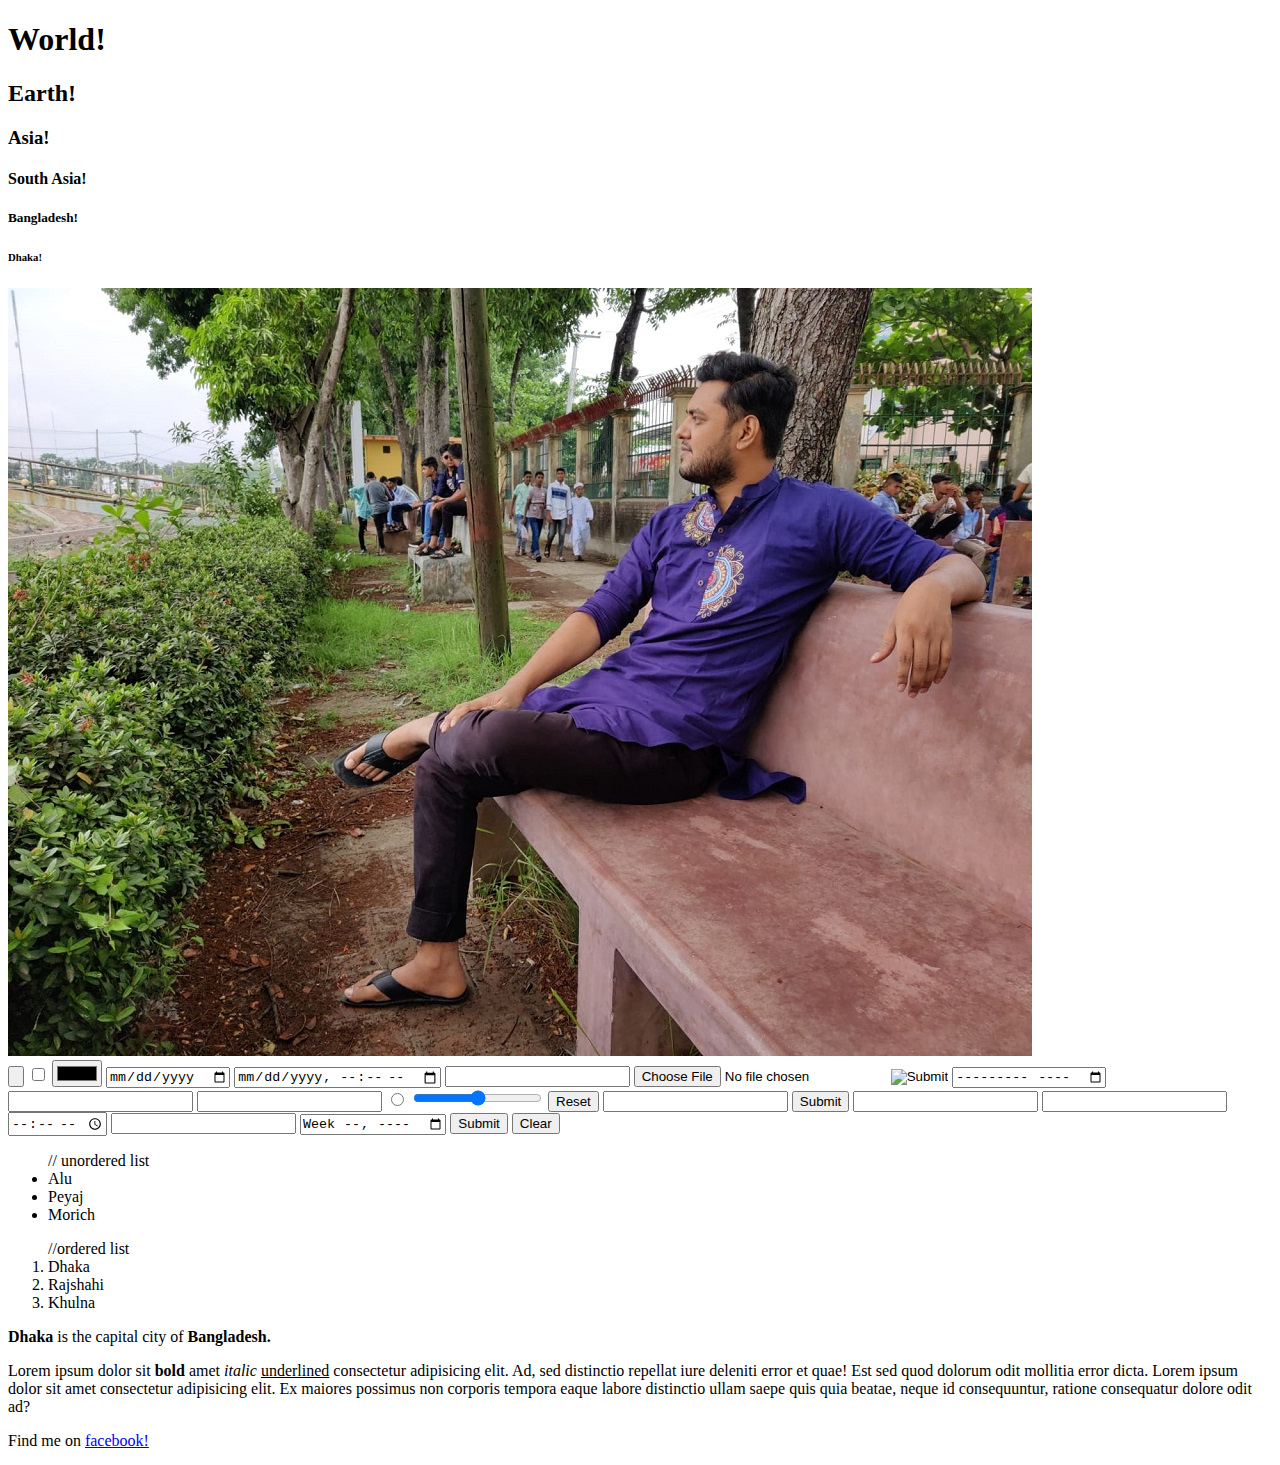
<file: 1-html-and-css/1-html-begins/index.html>
<!DOCTYPE html>
<html lang="en">
  <head>
    <meta charset="UTF-8" />
    <meta http-equiv="X-UA-Compatible" content="IE=edge" />
    <meta name="viewport" content="width=device-width, initial-scale=1.0" />
    <title>Html begins</title>
  </head>
  <body>
    <h1>World!</h1>
    <h2>Earth!</h2>
    <h3>Asia!</h3>
    <h4>South Asia!</h4>
    <h5>Bangladesh!</h5>
    <h6>Dhaka!</h6>
    <img src="./me.jpeg" alt="picture of Sawon" />
    <br />
    <input type="button" />
    <input type="checkbox" />
    <input type="color" />
    <input type="date" />
    <input type="datetime-local" />
    <input type="email" />
    <input type="file" />
    <input type="hidden" />
    <input type="image" />
    <input type="month" />
    <input type="number" />
    <input type="password" />
    <input type="radio" />
    <input type="range" />
    <input type="reset" />
    <input type="search" />
    <input type="submit" />
    <input type="tel" />
    <input type="text" />
    <input type="time" />
    <input type="url" />
    <input type="week" />
    <button>Submit</button>
    <button>Clear</button>

    <ul>
      // unordered list
      <li>Alu</li>
      <li>Peyaj</li>
      <li>Morich</li>
    </ul>
    <ol>
      //ordered list
      <li>Dhaka</li>
      <li>Rajshahi</li>
      <li>Khulna</li>
    </ol>
    <p>
      <strong>Dhaka</strong> is the capital city of <strong>Bangladesh.</strong>
    </p>
    <p>
      Lorem ipsum dolor sit <b>bold</b> amet <i>italic</i>
      <u>underlined</u> consectetur adipisicing elit. Ad, sed distinctio
      repellat iure deleniti error et quae! Est sed quod dolorum odit mollitia
      error dicta. Lorem ipsum dolor sit amet consectetur adipisicing elit. Ex
      maiores possimus non corporis tempora eaque labore distinctio ullam saepe
      quis quia beatae, neque id consequuntur, ratione consequatur dolore odit
      ad?
    </p>

    <p>Find me on <a href="https://www.facebook.com/s4sawon">facebook!</a></p>
  </body>
</html>
</file>
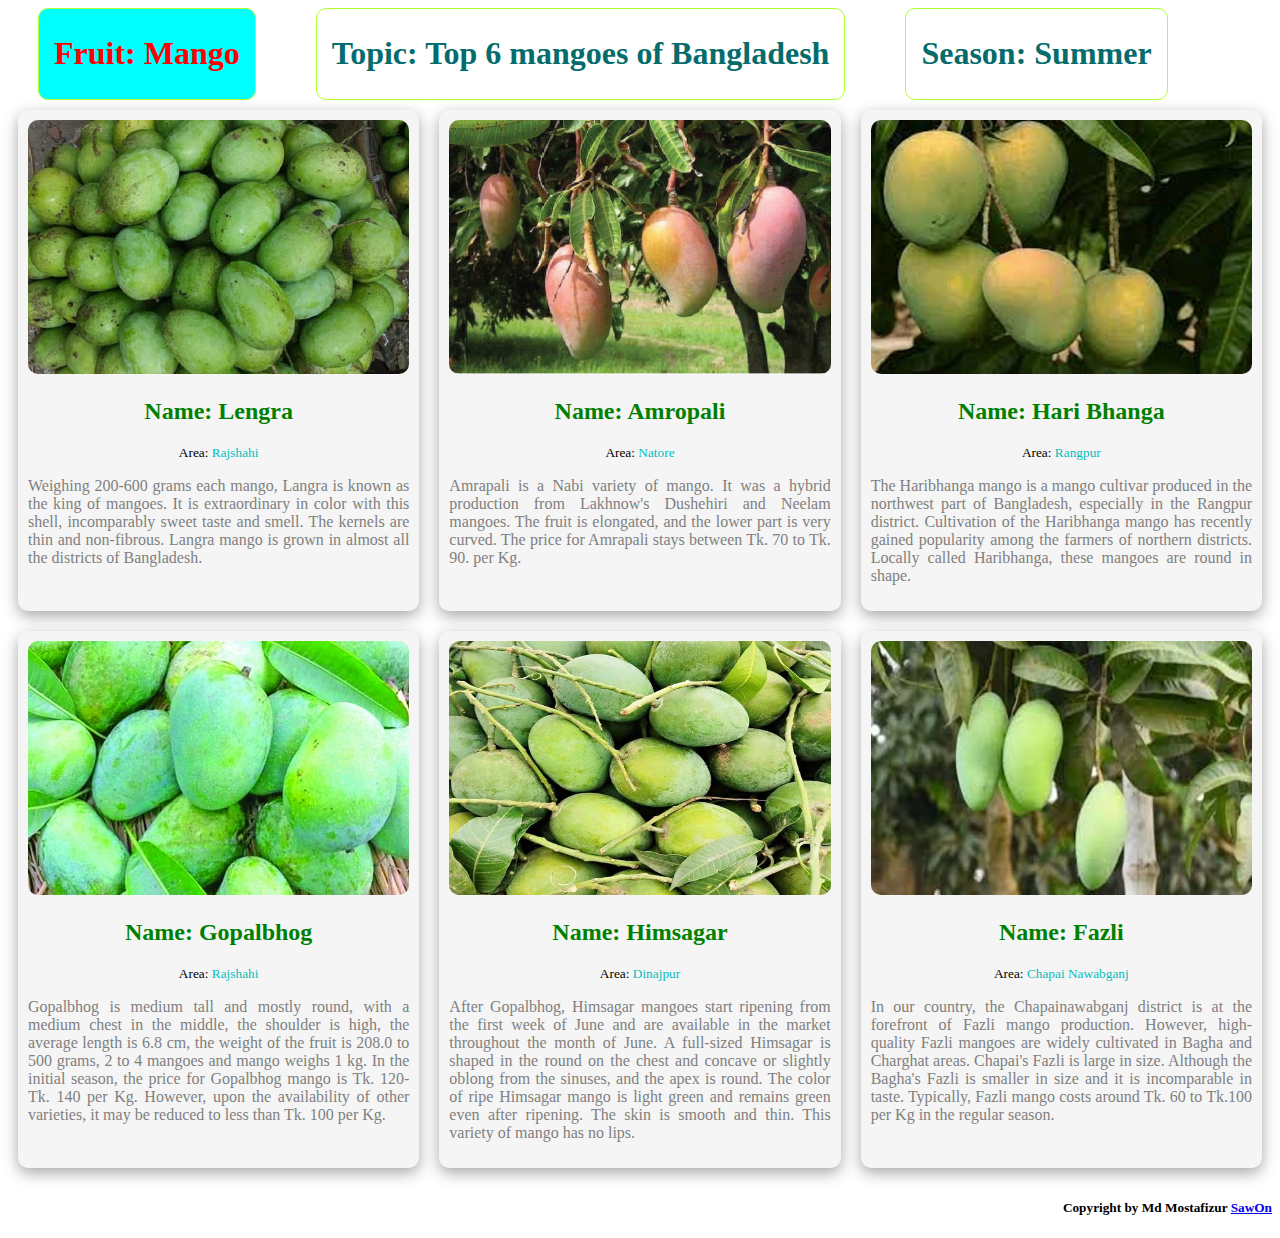
<file: 1-html-and-css/2-css-begins/index.html>
<!DOCTYPE html>
<html lang="en">
  <head>
    <meta charset="UTF-8" />
    <meta name="viewport" content="width=device-width, initial-scale=1.0" />
    <title>Css begins</title>
    <link rel="shortcut icon" href="fav.jpg" type="image/x-icon" />
    <link rel="stylesheet" href="style.css" />
    <style>
      /* p {
        font-family: sans-serif;
      } */
    </style>
  </head>
  <body>
    <div class="mango-title">
      <div class="title active">
        <h1>Fruit: Mango</h1>
      </div>
      <div class="title">
        <h1>Topic: Top 6 mangoes of Bangladesh</h1>
      </div>
      <div class="title">
        <h1>Season: Summer</h1>
      </div>
    </div>
    <div class="container">
      <div class="mango">
        <img class="mango-image" src="mango/lengra.png" alt="" />
        <h2 class="header-mango">Name: Lengra</h2>
        <small>Area: <span class="area">Rajshahi</span></small>
        <p class="description">
          Weighing 200-600 grams each mango, Langra is known as the king of
          mangoes. It is extraordinary in color with this shell, incomparably
          sweet taste and smell. The kernels are thin and non-fibrous. Langra
          mango is grown in almost all the districts of Bangladesh.
        </p>
      </div>
      <div class="mango">
        <img class="mango-image" src="mango/amropali.png" alt="" />
        <h2 class="header-mango">Name: Amropali</h2>
        <small>Area: <span class="area">Natore</span></small>
        <p class="description">
          Amrapali is a Nabi variety of mango. It was a hybrid production from
          Lakhnow's Dushehiri and Neelam mangoes. The fruit is elongated, and
          the lower part is very curved. The price for Amrapali stays between
          Tk. 70 to Tk. 90. per Kg.
        </p>
      </div>
      <div class="mango">
        <img class="mango-image" src="mango/haribhanga.png" alt="" />
        <h2 class="header-mango">Name: Hari Bhanga</h2>
        <small>Area: <span class="area">Rangpur</span></small>
        <p class="description">
          The Haribhanga mango is a mango cultivar produced in the northwest
          part of Bangladesh, especially in the Rangpur district. Cultivation of
          the Haribhanga mango has recently gained popularity among the farmers
          of northern districts. Locally called Haribhanga, these mangoes are
          round in shape.
        </p>
      </div>
    </div>
    <div class="container">
      <div class="mango">
        <img class="mango-image" src="mango/gopal.png" alt="" />
        <h2 class="header-mango">Name: Gopalbhog</h2>
        <small>Area: <span class="area">Rajshahi</span></small>
        <p class="description">
          Gopalbhog is medium tall and mostly round, with a medium chest in the
          middle, the shoulder is high, the average length is 6.8 cm, the weight
          of the fruit is 208.0 to 500 grams, 2 to 4 mangoes and mango weighs 1
          kg. In the initial season, the price for Gopalbhog mango is Tk. 120-
          Tk. 140 per Kg. However, upon the availability of other varieties, it
          may be reduced to less than Tk. 100 per Kg.
        </p>
      </div>
      <div class="mango">
        <img class="mango-image" src="mango/himsagar.png" alt="" />
        <h2 class="header-mango">Name: Himsagar</h2>
        <small>Area: <span class="area">Dinajpur</span></small>
        <p class="description">
          After Gopalbhog, Himsagar mangoes start ripening from the first week
          of June and are available in the market throughout the month of June.
          A full-sized Himsagar is shaped in the round on the chest and concave
          or slightly oblong from the sinuses, and the apex is round. The color
          of ripe Himsagar mango is light green and remains green even after
          ripening. The skin is smooth and thin. This variety of mango has no
          lips.
        </p>
      </div>
      <div class="mango">
        <img class="mango-image" src="mango/fazli.png" alt="" />
        <h2 class="header-mango">Name: Fazli</h2>
        <small>Area: <span class="area">Chapai Nawabganj</span></small>
        <p class="description">
          In our country, the Chapainawabganj district is at the forefront of
          Fazli mango production. However, high-quality Fazli mangoes are widely
          cultivated in Bagha and Charghat areas. Chapai's Fazli is large in
          size. Although the Bagha's Fazli is smaller in size and it is
          incomparable in taste. Typically, Fazli mango costs around Tk. 60 to
          Tk.100 per Kg in the regular season.
        </p>
      </div>
    </div>

    <h5 class="owner">
      Copyright by Md Mostafizur
      <a href="https://www.facebook.com/s4sawon">SawOn</a>
    </h5>
  </body>
</html>
</file>
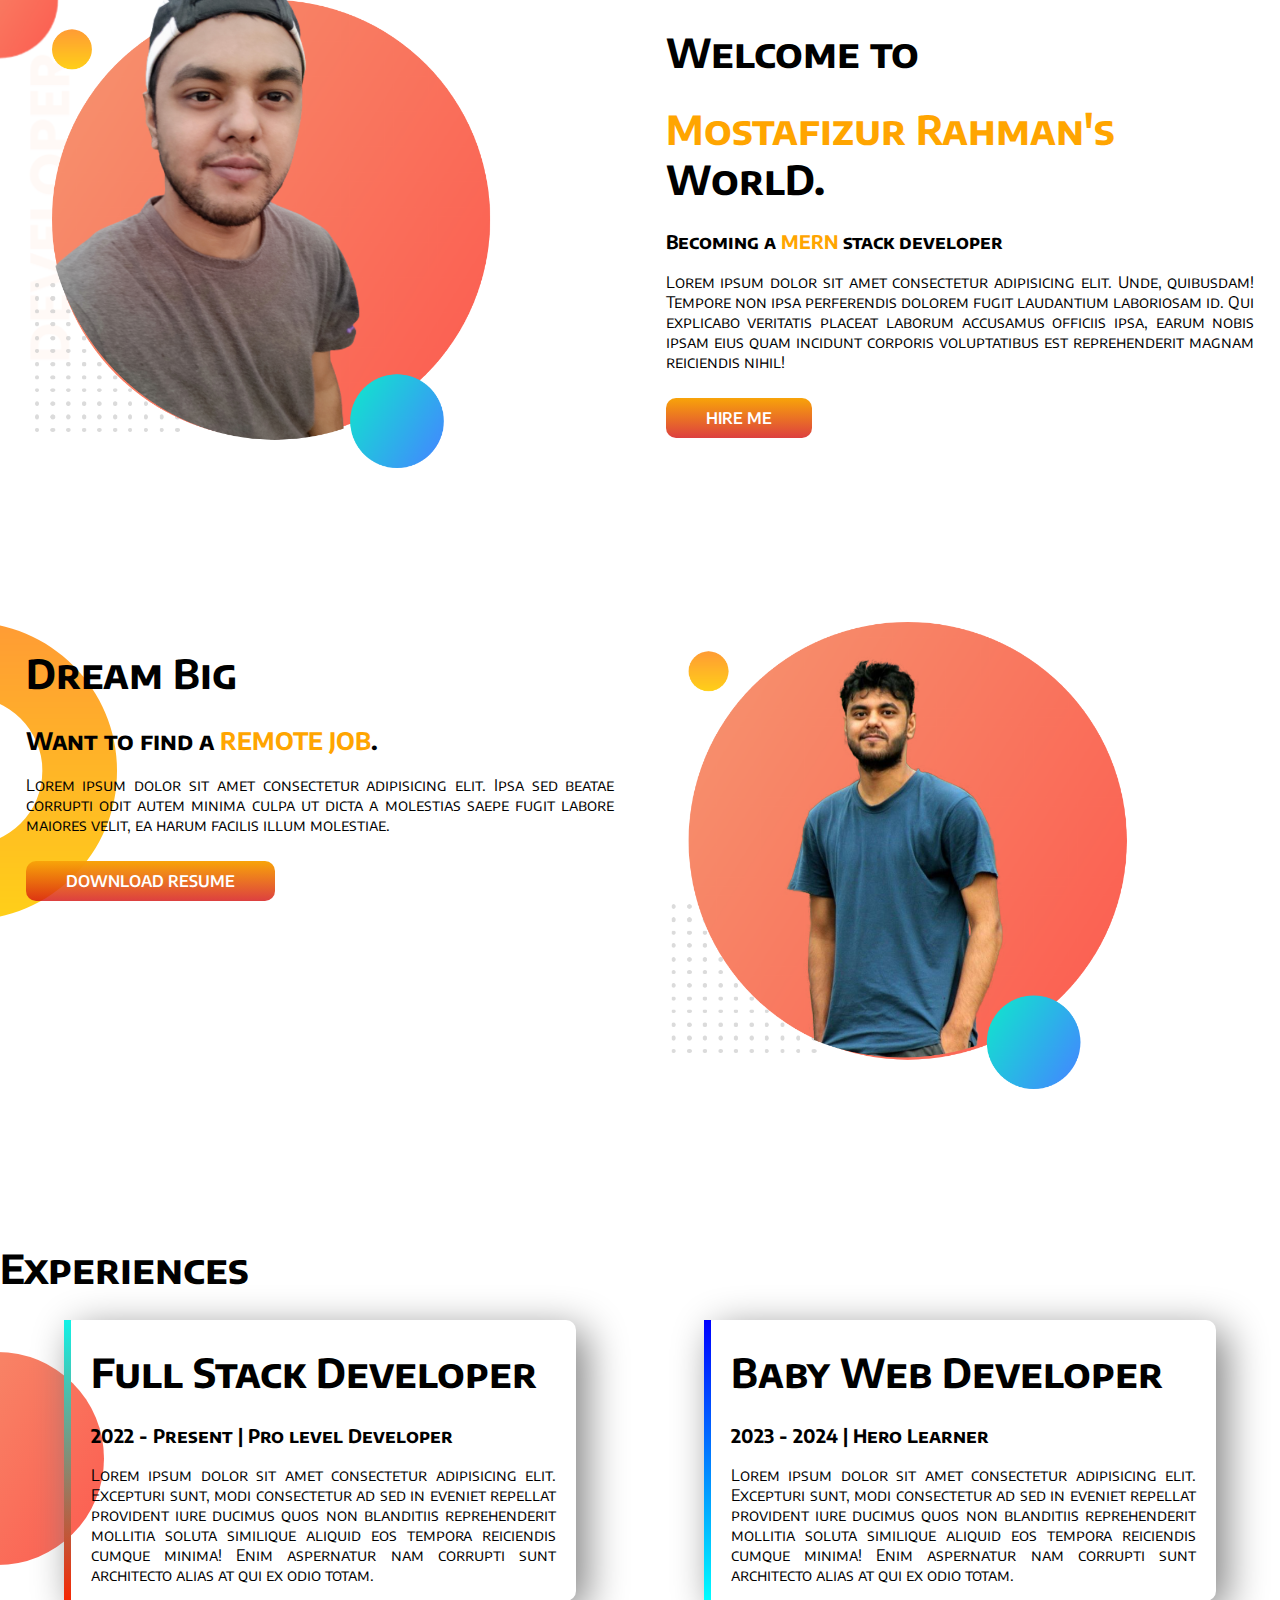
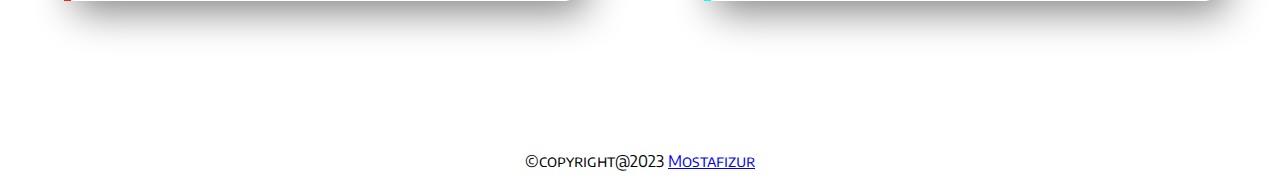
<file: 1-html-and-css/4-portfolio/index.html>
<!DOCTYPE html>
<html lang="en">
  <head>
    <meta charset="UTF-8" />
    <meta http-equiv="X-UA-Compatible" content="IE=edge" />
    <meta name="viewport" content="width=device-width, initial-scale=1.0" />
    <title>Sawon's Portfolio</title>
    <link rel="preconnect" href="https://fonts.googleapis.com" />
    <link rel="preconnect" href="https://fonts.gstatic.com" crossorigin />
    <link
      href="https://fonts.googleapis.com/css2?family=Encode+Sans+SC&display=swap"
      rel="stylesheet"
    />
    <link rel="stylesheet" href="style.css" />
  </head>

  <body>
    <section class="top-banner flexible-container">
      <div class="half-width">
        <img src="images/pic-one.png" alt="My Sajek photo" />
      </div>
      <div class="half-width">
        <h1>Welcome to</h1>
        <h1><span>Mostafizur Rahman's</span> WorlD.</h1>
        <h3>Becoming a <span>MERN</span> stack developer</h3>
        <p>
          Lorem ipsum dolor sit amet consectetur adipisicing elit. Unde,
          quibusdam! Tempore non ipsa perferendis dolorem fugit laudantium
          laboriosam id. Qui explicabo veritatis placeat laborum accusamus
          officiis ipsa, earum nobis ipsam eius quam incidunt corporis
          voluptatibus est reprehenderit magnam reiciendis nihil!
        </p>
        <br />
        <a class="link-button" href="#" target="_blank">HIRE ME</a>
      </div>
    </section>
    <section class="dream-big flexible-container">
      <div class="half-width">
        <h1>Dream Big</h1>
        <h2>Want to find a <span>REMOTE JOB</span>.</h2>
        <p>
          Lorem ipsum dolor sit amet consectetur adipisicing elit. Ipsa sed
          beatae corrupti odit autem minima culpa ut dicta a molestias saepe
          fugit labore maiores velit, ea harum facilis illum molestiae.
        </p>
        <br />
        <a class="link-button" href="#" target="_blank">DOWNLOAD RESUME</a>
      </div>
      <div class="half-width">
        <img src="images/pic-two.png" alt="" />
      </div>
    </section>

    <section class="experience-area">
      <h1>Experiences</h1>
      <div class="flexible-container">
        <div id="web-dev-two" class="exp-item">
          <h1>Full Stack Developer</h1>
          <h3>2022 - Present | Pro level Developer</h3>
          <p>
            Lorem ipsum dolor sit amet consectetur adipisicing elit. Excepturi
            sunt, modi consectetur ad sed in eveniet repellat provident iure
            ducimus quos non blanditiis reprehenderit mollitia soluta similique
            aliquid eos tempora reiciendis cumque minima! Enim aspernatur nam
            corrupti sunt architecto alias at qui ex odio totam.
          </p>
        </div>
        <div id="web-dev" class="exp-item">
          <h1>Baby Web Developer</h1>
          <h3>2023 - 2024 | Hero Learner</h3>
          <p>
            Lorem ipsum dolor sit amet consectetur adipisicing elit. Excepturi
            sunt, modi consectetur ad sed in eveniet repellat provident iure
            ducimus quos non blanditiis reprehenderit mollitia soluta similique
            aliquid eos tempora reiciendis cumque minima! Enim aspernatur nam
            corrupti sunt architecto alias at qui ex odio totam.
          </p>
        </div>
      </div>
    </section>
    <footer>
      <p>
        ©copyright@2023 <a href="https://mostafizur.netlify.app/">Mostafizur</a>
      </p>
    </footer>
  </body>
</html>
</file>
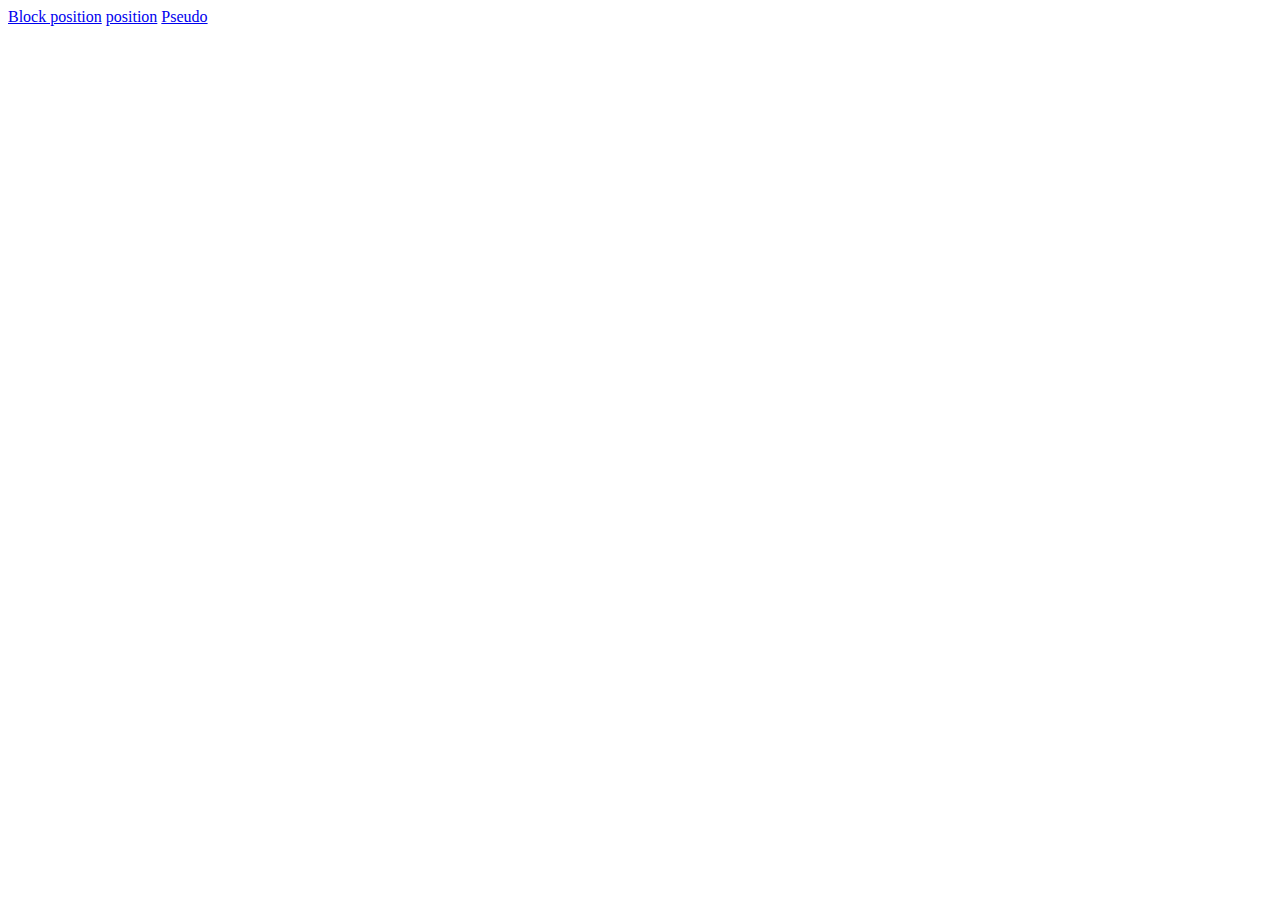
<file: 1-html-and-css/5-css-box-position-pseudo/index.html>
<!DOCTYPE html>
<html lang="en">
  <head>
    <meta charset="UTF-8" />
    <meta name="viewport" content="width=device-width, initial-scale=1.0" />
    <title>Document</title>
  </head>
  <body>
    <a href="block.html">Block position</a>
    <a href="position.html">position</a>
    <a href="pseudo.html">Pseudo</a>
  </body>
</html>
</file>
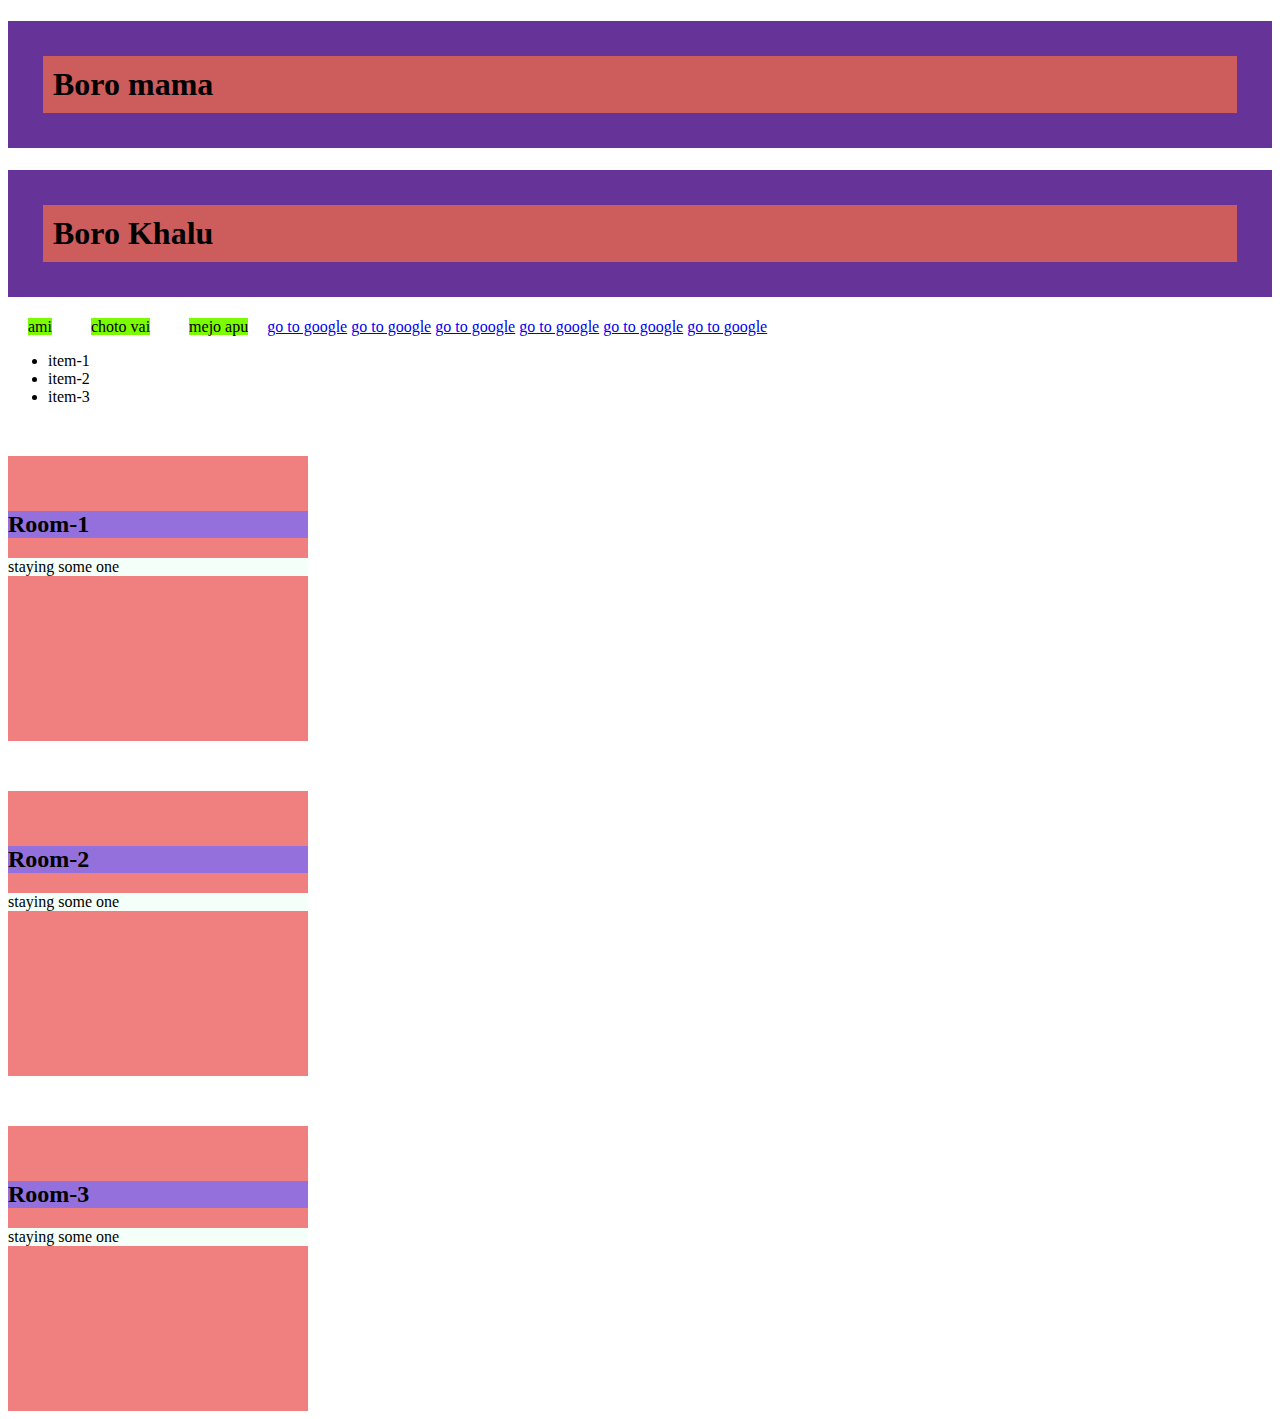
<file: 1-html-and-css/5-css-box-position-pseudo/block.html>
<!DOCTYPE html>
<html lang="en">

<head>
    <meta charset="UTF-8">
    <meta http-equiv="X-UA-Compatible" content="IE=edge">
    <meta name="viewport" content="width=device-width, initial-scale=1.0">
    <title>Document</title>
    <style>
        div {
            background-color: lightcoral;
            width: 300px;
            height: 250px;
            padding-top: 35px;
            margin-top: 50px;
        }

        h1 {
            background-color: indianred;
            border: 35px solid rebeccapurple;
            padding: 10px;
        }

        h2 {
            background-color: mediumpurple;
        }

        p {
            background-color: mintcream;
        }

        span {
            background-color: lawngreen;
            width: 250px;
            height: 250px;
            margin-left: 20px;
            margin-right: 15px;
        }
    </style>
</head>

<body>
    <h1>Boro mama</h1>
    <h1>Boro Khalu</h1>
    <span>ami</span>
    <span>choto vai</span>
    <span>mejo apu</span>
    <a href="www.google.com">go to google</a>
    <a href="www.google.com">go to google</a>
    <a href="www.google.com">go to google</a>
    <a href="www.google.com">go to google</a>
    <a href="www.google.com">go to google</a>
    <a href="www.google.com">go to google</a>
    <ul>
        <li>item-1</li>
        <li>item-2</li>
        <li>item-3</li>
    </ul>
    <div>
        <h2>Room-1</h2>
        <p>staying some one</p>
    </div>
    <div>
        <h2>Room-2</h2>
        <p>staying some one</p>
    </div>
    <div>
        <h2>Room-3</h2>
        <p>staying some one</p>
    </div>
</body>

</html>
</file>
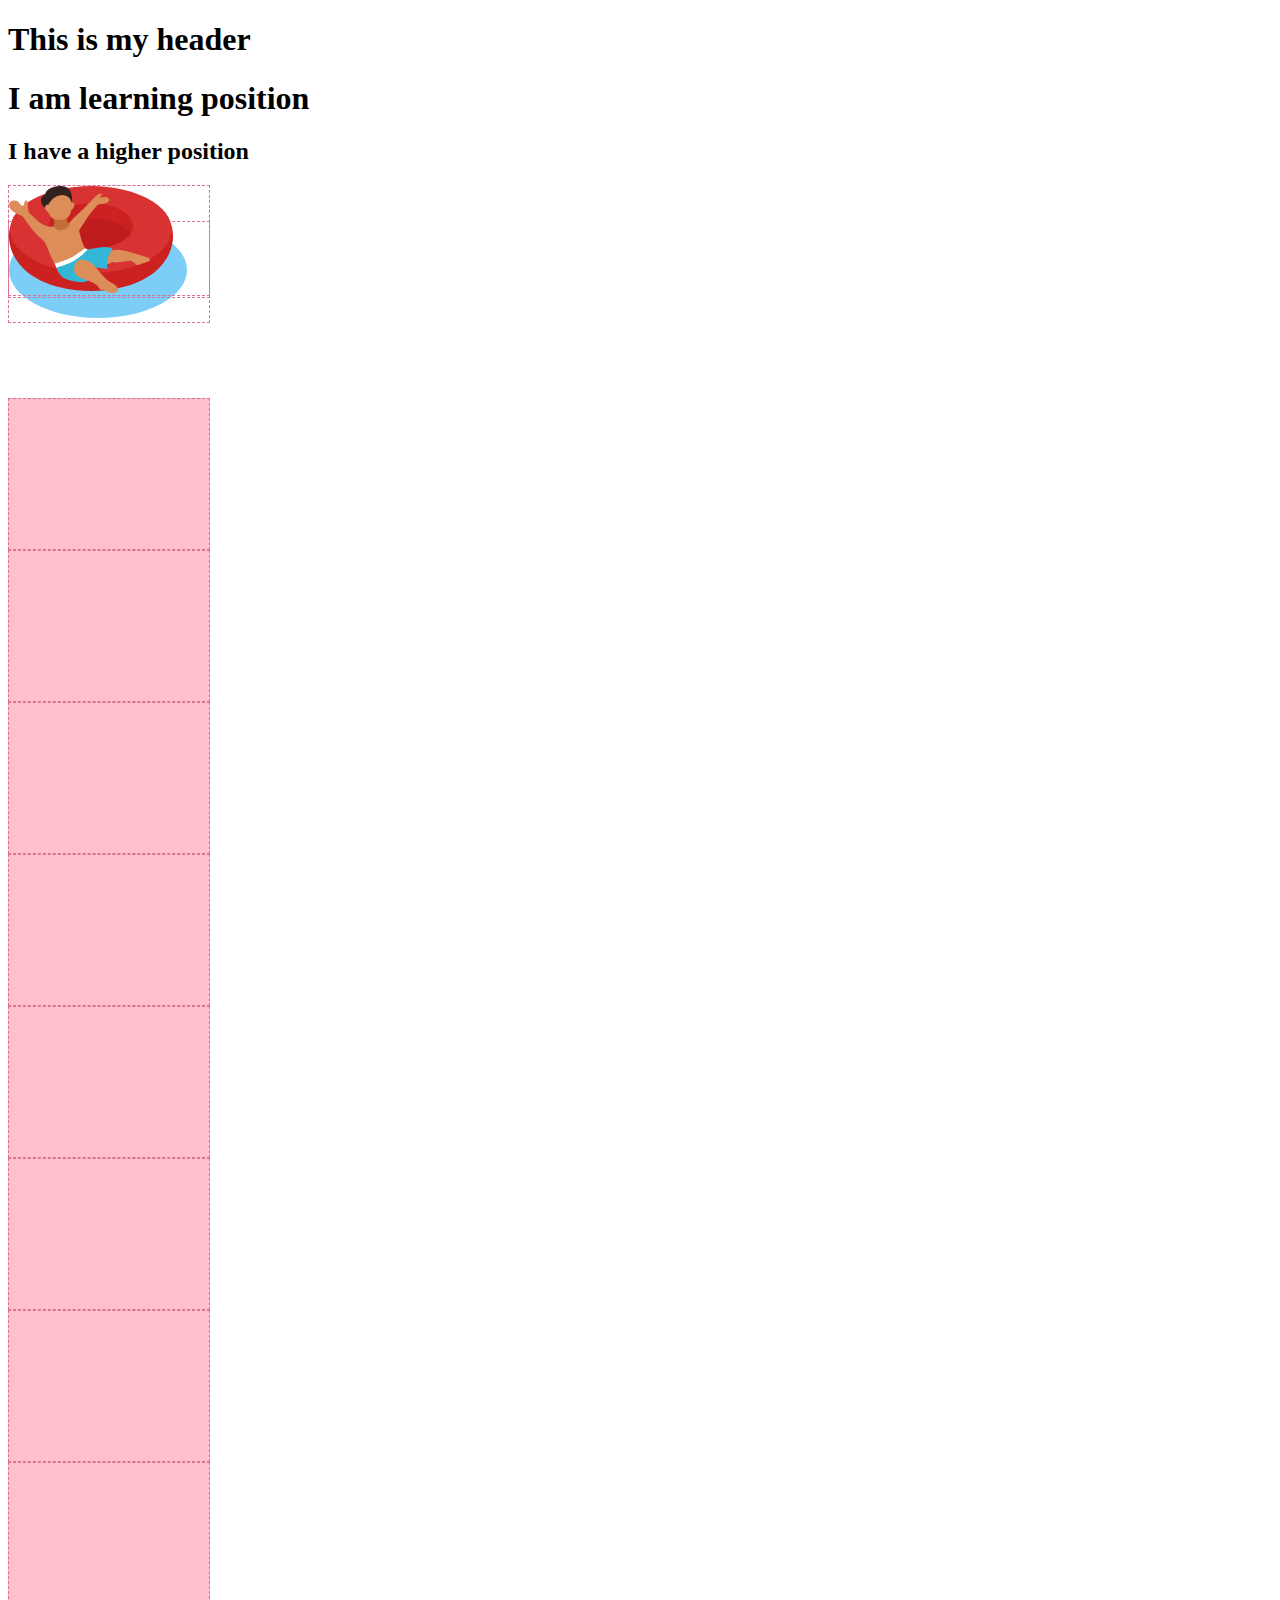
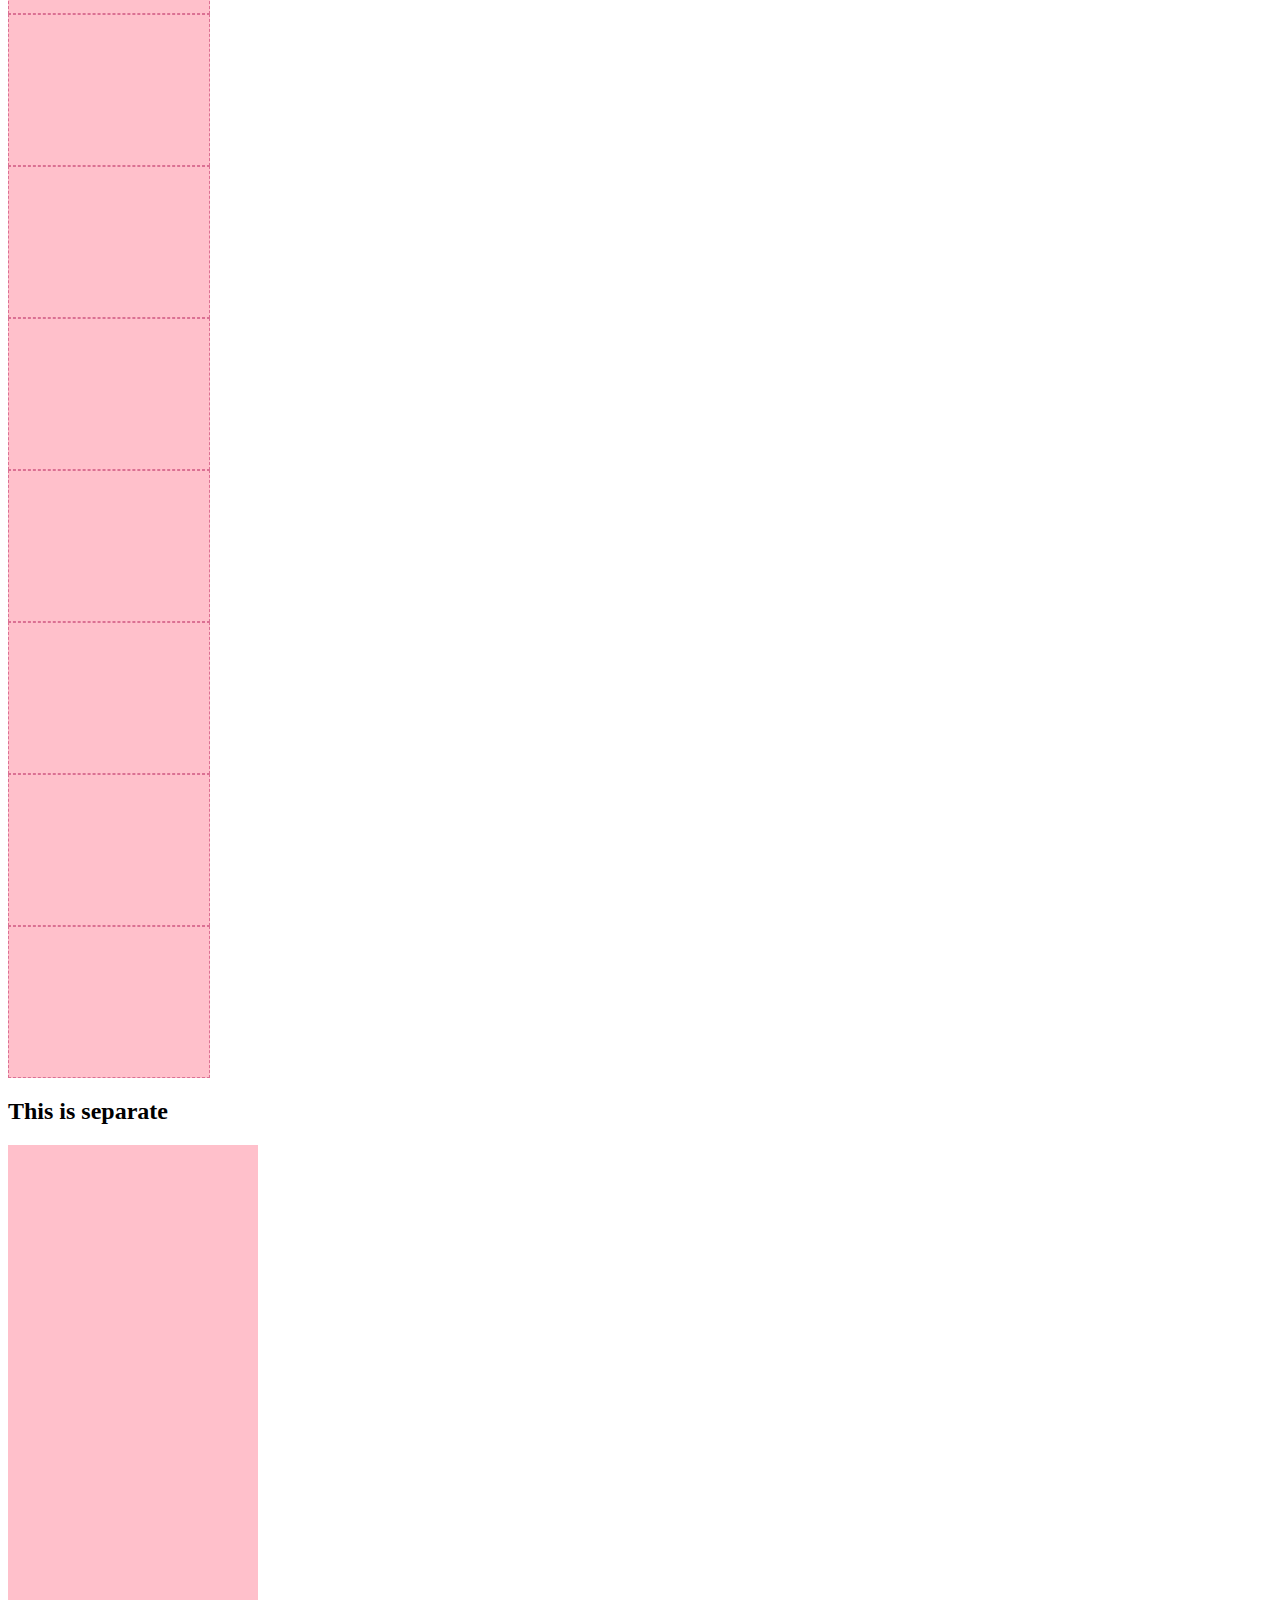
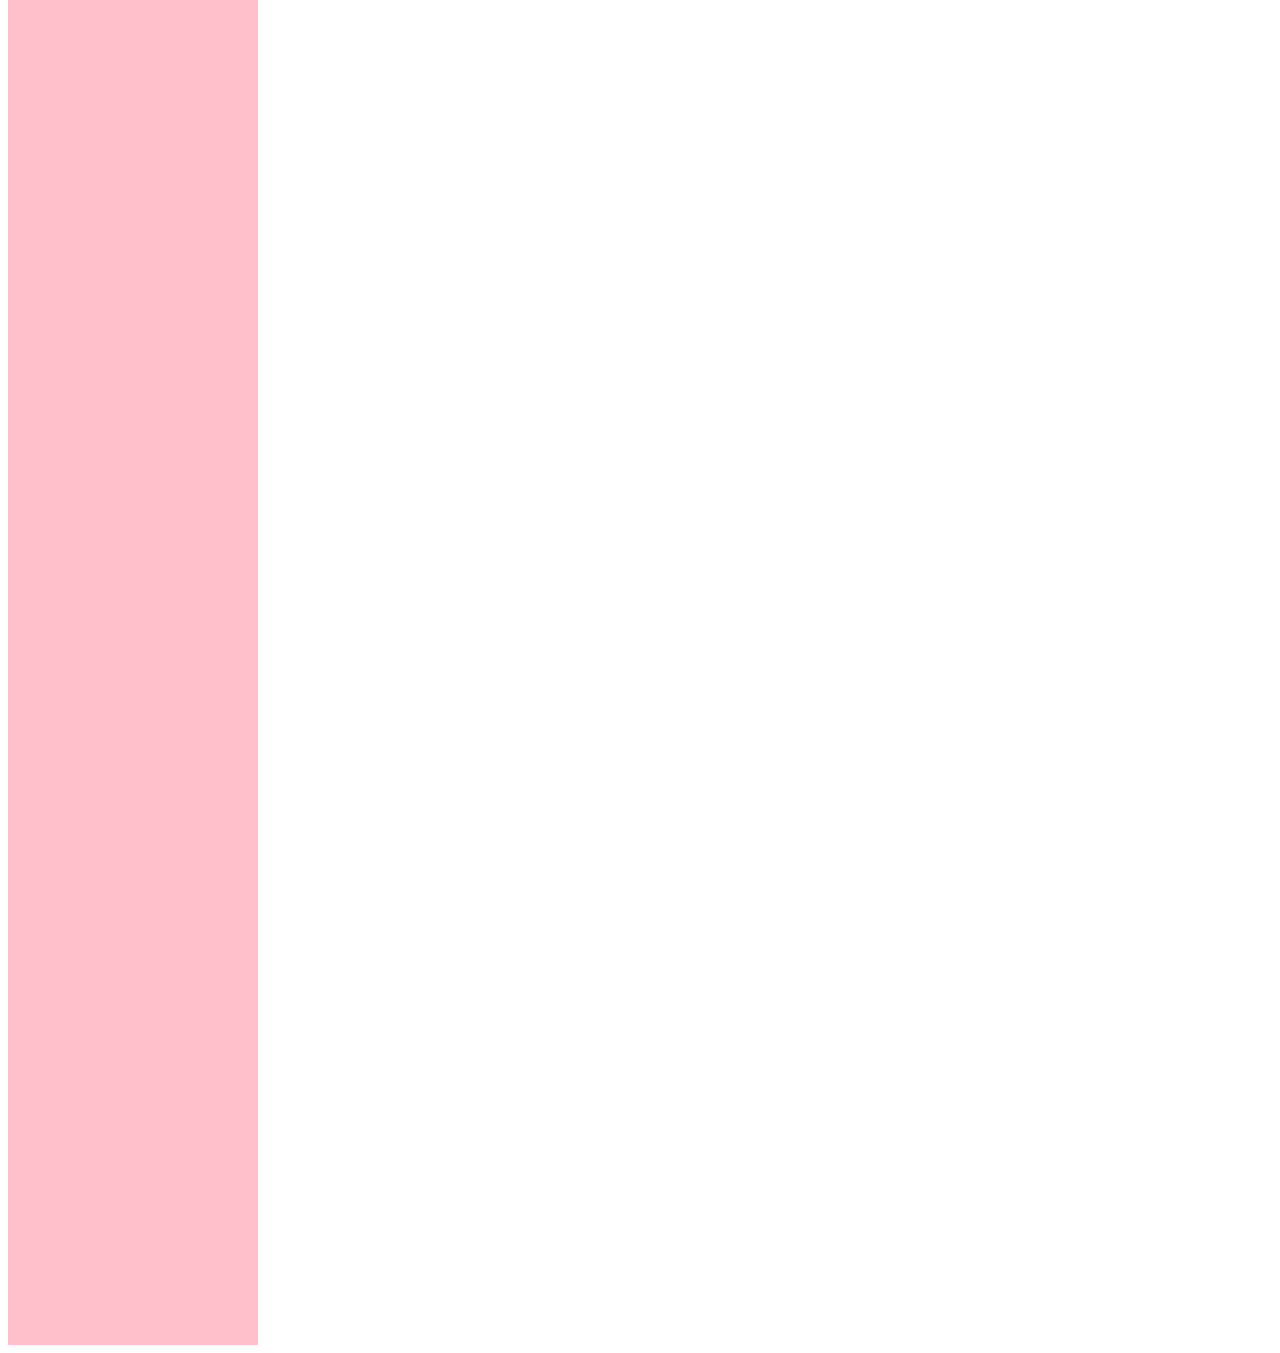
<file: 1-html-and-css/5-css-box-position-pseudo/position.html>
<!DOCTYPE html>
<html lang="en">
  <head>
    <meta charset="UTF-8" />
    <meta http-equiv="X-UA-Compatible" content="IE=edge" />
    <meta name="viewport" content="width=device-width, initial-scale=1.0" />
    <title>Document</title>
    <style>
      .swimming {
        position: relative;
      }

      .swimming div {
        border: 1px dashed palevioletred;
        width: 200px;
      }

      #boy {
        position: fixed;
        /* top: 75px; */
        z-index: 11;
      }

      #ring {
        position: relative;
        z-index: 10;
      }

      #water {
        position: relative;
        top: -75px;
      }

      .dummy {
        height: 150px;
        width: 250px;
        background-color: pink;
      }
    </style>
  </head>

  <body>
    <section>
      <h1>This is my header</h1>
      <h1>I am learning position</h1>
      <h2>I have a <span>higher</span> position</h2>
    </section>
    <section class="swimming">
      <div id="boy">
        <img src="images/boy.svg" alt="" />
      </div>
      <div id="ring">
        <img src="images/ring.svg" alt="" />
      </div>
      <div id="water"><img src="images/water.svg" alt="" /></div>
      <div class="dummy"></div>
      <div class="dummy"></div>
      <div class="dummy"></div>
      <div class="dummy"></div>
      <div class="dummy"></div>
      <div class="dummy"></div>
      <div class="dummy"></div>
      <div class="dummy"></div>
      <div class="dummy"></div>
      <div class="dummy"></div>
      <div class="dummy"></div>
      <div class="dummy"></div>
      <div class="dummy"></div>
      <div class="dummy"></div>
      <div class="dummy"></div>
    </section>
    <section>
      <h2>This is separate</h2>
      <div class="dummy"></div>
      <div class="dummy"></div>
      <div class="dummy"></div>
      <div class="dummy"></div>
      <div class="dummy"></div>
      <div class="dummy"></div>
      <div class="dummy"></div>
      <div class="dummy"></div>
      <div class="dummy"></div>
      <div class="dummy"></div>
      <div class="dummy"></div>
      <div class="dummy"></div>
    </section>
  </body>
</html>
</file>
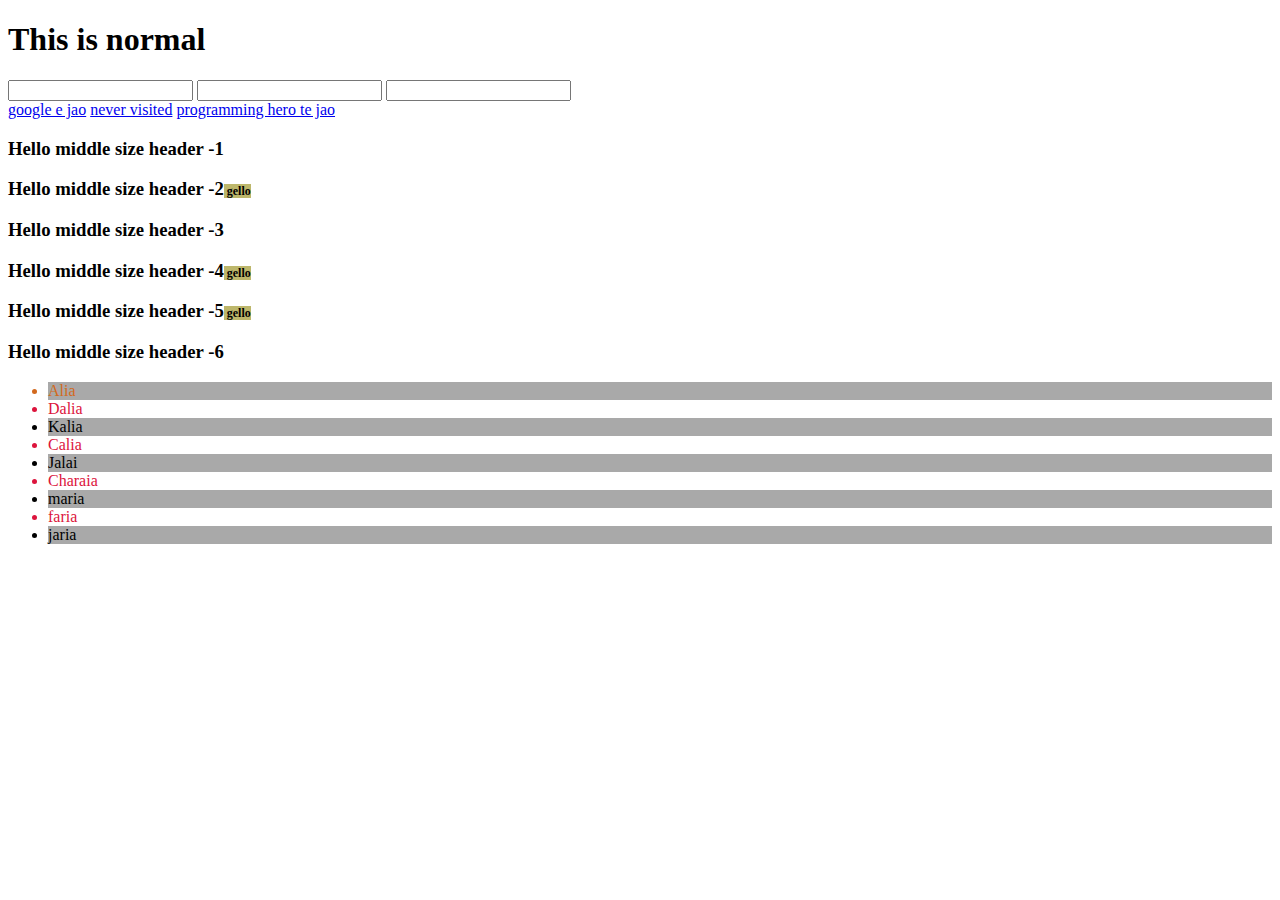
<file: 1-html-and-css/5-css-box-position-pseudo/pseudo.html>
<!DOCTYPE html>
<html lang="en">

<head>
    <meta charset="UTF-8">
    <meta http-equiv="X-UA-Compatible" content="IE=edge">
    <meta name="viewport" content="width=device-width, initial-scale=1.0">
    <title>Document</title>
    <style>
        h1:hover {
            color: skyblue;
            background-color: seagreen;

            font-weight: 700;
        }

        .middle-person:focus {
            color: blue;
            font-weight: 700;
        }

        a:visited {
            color: red;
        }

        li:first-child {
            color: chocolate;
        }

        li:last-child {
            background-color: cornflowerblue;
        }

        li:nth-child(2n) {
            color: crimson;
        }

        li:nth-child(2n+1) {
            background-color: darkgray;
        }

        h3::before {
            content: 'Hello ';
        }

        .special::after {
            content: ' gello';
            background-color: darkkhaki;
            font-size: 12px;
        }
    </style>
</head>

<body>
    <h1>This is normal</h1>
    <input type="text">
    <input class="middle-person" type="text">
    <input type="text">
    <br>
    <a href="https://www.google.com/">google e jao</a>
    <a href="https://www.underconsideration.com/brandnew/">never visited</a>
    <a href="https://web.programming-hero.com/">programming hero te jao</a>
    <br>
    <h3>middle size header -1</h3>
    <h3 class="special">middle size header -2</h3>
    <h3>middle size header -3</h3>
    <h3 class="special">middle size header -4</h3>
    <h3 class="special">middle size header -5</h3>
    <h3>middle size header -6</h3>
    <ul>
        <li>Alia</li>
        <li>Dalia</li>
        <li>Kalia</li>
        <li>Calia</li>
        <li>Jalai</li>
        <li>Charaia</li>
        <li>maria</li>
        <li>faria</li>
        <li>jaria</li>
    </ul>

</body>

</html>
</file>
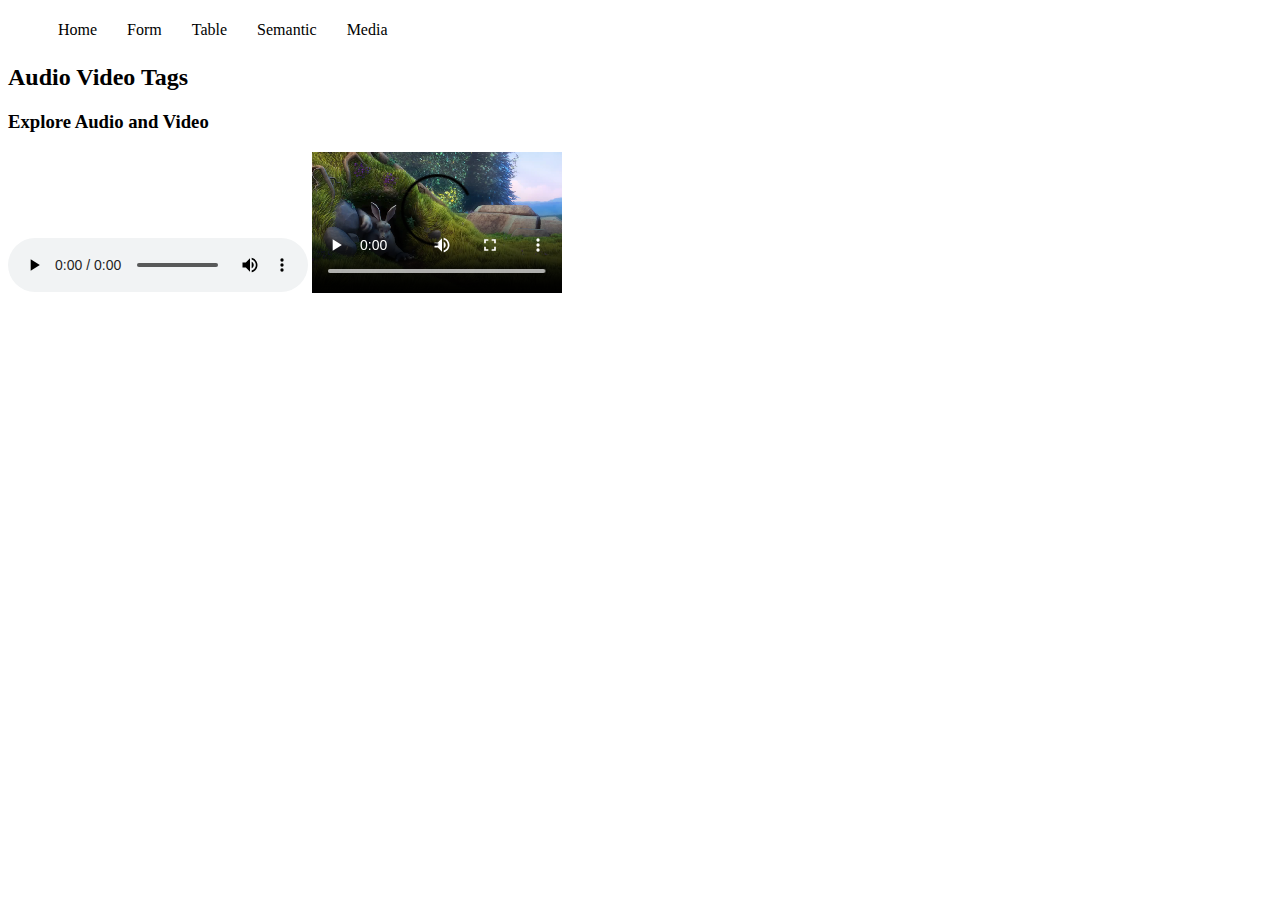
<file: 1-html-and-css/6-semantic-tag/audio-video.html>
<!DOCTYPE html>
<html lang="en">
<head>
    <meta charset="UTF-8">
    <meta http-equiv="X-UA-Compatible" content="IE=edge">
    <meta name="viewport" content="width=device-width, initial-scale=1.0">
    <title>Audio and Video</title>
    <link rel="stylesheet" href="styles/nav.css">
</head>
<body>
    <header>
        <nav>
            <ul>
                <li><a href="">Home</a></li>
                <li><a href="form.html">Form</a></li>
                <li><a href="table.html">Table</a></li>
                <li><a href="semantic.html">Semantic</a></li>
                <li><a href="audio-video.html">Media</a></li>
            </ul>
        </nav>
        <h2>Audio Video Tags</h2>
    </header>
    <h3>Explore Audio and Video</h3>
    <audio src="assets/media/goat.mp3" controls></audio>
    <video src="assets/media/sample.mp4" controls width="250"></video>
    <br>
    <iframe width="560" height="315" src="https://www.youtube.com/embed/aPw3Cx2oFTE" title="YouTube video player" frameborder="0" allow="accelerometer; autoplay; clipboard-write; encrypted-media; gyroscope; picture-in-picture" allowfullscreen></iframe>
</body>
</html>
</file>
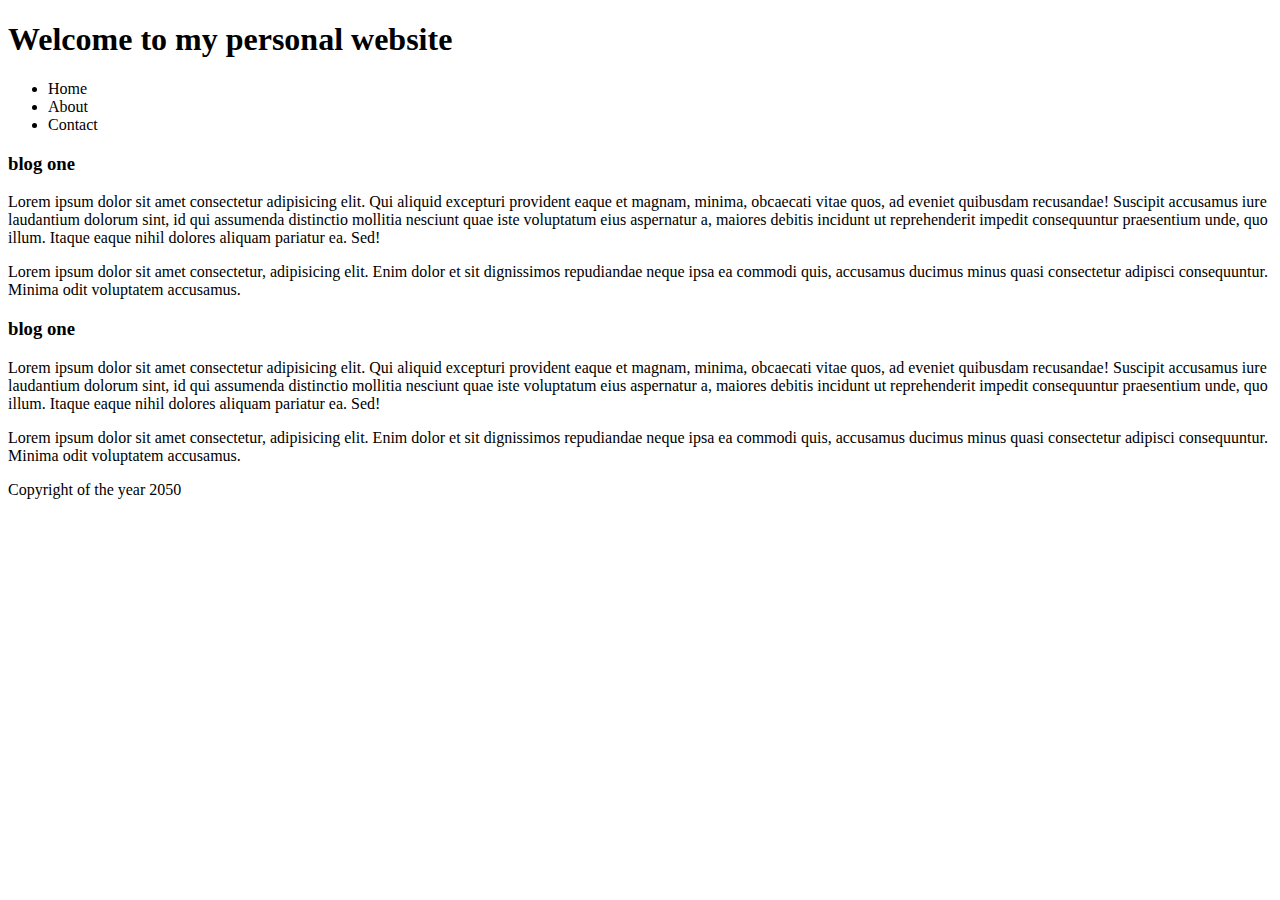
<file: 1-html-and-css/6-semantic-tag/non-sematic.html>
<!DOCTYPE html>
<html lang="en">
<head>
    <meta charset="UTF-8">
    <meta http-equiv="X-UA-Compatible" content="IE=edge">
    <meta name="viewport" content="width=device-width, initial-scale=1.0">
    <title>Non Semantic</title>
</head>
<body>
    <div class="header">
        <h1>Welcome to my personal website</h1>
        <ul>
            <li>Home</li>
            <li>About</li>
            <li>Contact</li>
        </ul>
    </div>
    <div class="blogs">
        <div class="blog">
            <h3>blog one</h3>
            <p>Lorem ipsum dolor sit amet consectetur adipisicing elit. Qui aliquid excepturi provident eaque et magnam, minima, obcaecati vitae quos, ad eveniet quibusdam recusandae! Suscipit accusamus iure laudantium dolorum sint, id qui assumenda distinctio mollitia nesciunt quae iste voluptatum eius aspernatur a, maiores debitis incidunt ut reprehenderit impedit consequuntur praesentium unde, quo illum. Itaque eaque nihil dolores aliquam pariatur ea. Sed!</p>
            <p>Lorem ipsum dolor sit amet consectetur, adipisicing elit. Enim dolor et sit dignissimos repudiandae neque ipsa ea commodi quis, accusamus ducimus minus quasi consectetur adipisci consequuntur. Minima odit voluptatem accusamus.</p>
        </div>
        <div class="blog">
            <h3>blog one</h3>
            <p>Lorem ipsum dolor sit amet consectetur adipisicing elit. Qui aliquid excepturi provident eaque et magnam, minima, obcaecati vitae quos, ad eveniet quibusdam recusandae! Suscipit accusamus iure laudantium dolorum sint, id qui assumenda distinctio mollitia nesciunt quae iste voluptatum eius aspernatur a, maiores debitis incidunt ut reprehenderit impedit consequuntur praesentium unde, quo illum. Itaque eaque nihil dolores aliquam pariatur ea. Sed!</p>
            <p>Lorem ipsum dolor sit amet consectetur, adipisicing elit. Enim dolor et sit dignissimos repudiandae neque ipsa ea commodi quis, accusamus ducimus minus quasi consectetur adipisci consequuntur. Minima odit voluptatem accusamus.</p>
        </div>
    </div>
    <div class="photo-album">

    </div>
    <div class="footer">
        <p>Copyright of the year 2050</p>
    </div>
</body>
</html>
</file>
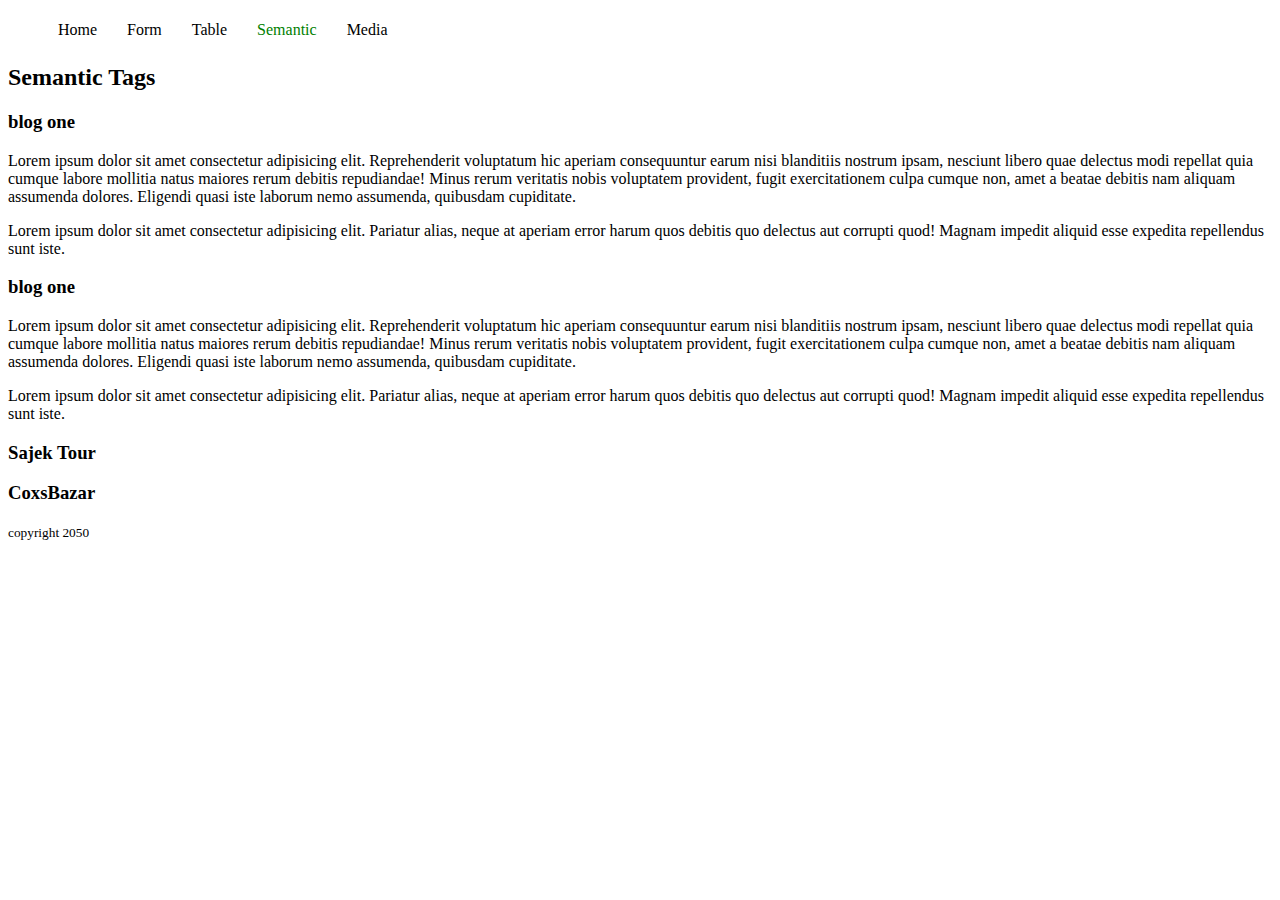
<file: 1-html-and-css/6-semantic-tag/semantic.html>
<!DOCTYPE html>
<html lang="en">
  <head>
    <meta charset="UTF-8" />
    <meta http-equiv="X-UA-Compatible" content="IE=edge" />
    <meta name="viewport" content="width=device-width, initial-scale=1.0" />
    <title>Semantic Tags</title>
    <link rel="stylesheet" href="styles/nav.css" />
    <style>
      #sem {
        color: green;
      }
    </style>
  </head>
  <body>
    <header>
      <nav>
        <ul>
          <li><a href="">Home</a></li>
          <li><a href="form.html">Form</a></li>
          <li><a href="table.html">Table</a></li>
          <li><a id="sem" href="semantic.html">Semantic</a></li>
          <li><a href="audio-video.html">Media</a></li>
        </ul>
      </nav>
      <h2>Semantic Tags</h2>
    </header>
    <main>
      <section class="blogs">
        <article>
          <h3>blog one</h3>
          <p>
            Lorem ipsum dolor sit amet consectetur adipisicing elit.
            Reprehenderit voluptatum hic aperiam consequuntur earum nisi
            blanditiis nostrum ipsam, nesciunt libero quae delectus modi
            repellat quia cumque labore mollitia natus maiores rerum debitis
            repudiandae! Minus rerum veritatis nobis voluptatem provident, fugit
            exercitationem culpa cumque non, amet a beatae debitis nam aliquam
            assumenda dolores. Eligendi quasi iste laborum nemo assumenda,
            quibusdam cupiditate.
          </p>
          <p>
            Lorem ipsum dolor sit amet consectetur adipisicing elit. Pariatur
            alias, neque at aperiam error harum quos debitis quo delectus aut
            corrupti quod! Magnam impedit aliquid esse expedita repellendus sunt
            iste.
          </p>
        </article>
        <article>
          <h3>blog one</h3>
          <p>
            Lorem ipsum dolor sit amet consectetur adipisicing elit.
            Reprehenderit voluptatum hic aperiam consequuntur earum nisi
            blanditiis nostrum ipsam, nesciunt libero quae delectus modi
            repellat quia cumque labore mollitia natus maiores rerum debitis
            repudiandae! Minus rerum veritatis nobis voluptatem provident, fugit
            exercitationem culpa cumque non, amet a beatae debitis nam aliquam
            assumenda dolores. Eligendi quasi iste laborum nemo assumenda,
            quibusdam cupiditate.
          </p>
          <p>
            Lorem ipsum dolor sit amet consectetur adipisicing elit. Pariatur
            alias, neque at aperiam error harum quos debitis quo delectus aut
            corrupti quod! Magnam impedit aliquid esse expedita repellendus sunt
            iste.
          </p>
        </article>
      </section>
      <section class="photo-albums">
        <div class="album">
          <h3>Sajek Tour</h3>
        </div>
        <div>
          <h3>CoxsBazar</h3>
        </div>
      </section>
    </main>
    <footer>
      <p><small>copyright 2050</small></p>
    </footer>
  </body>
</html>
</file>
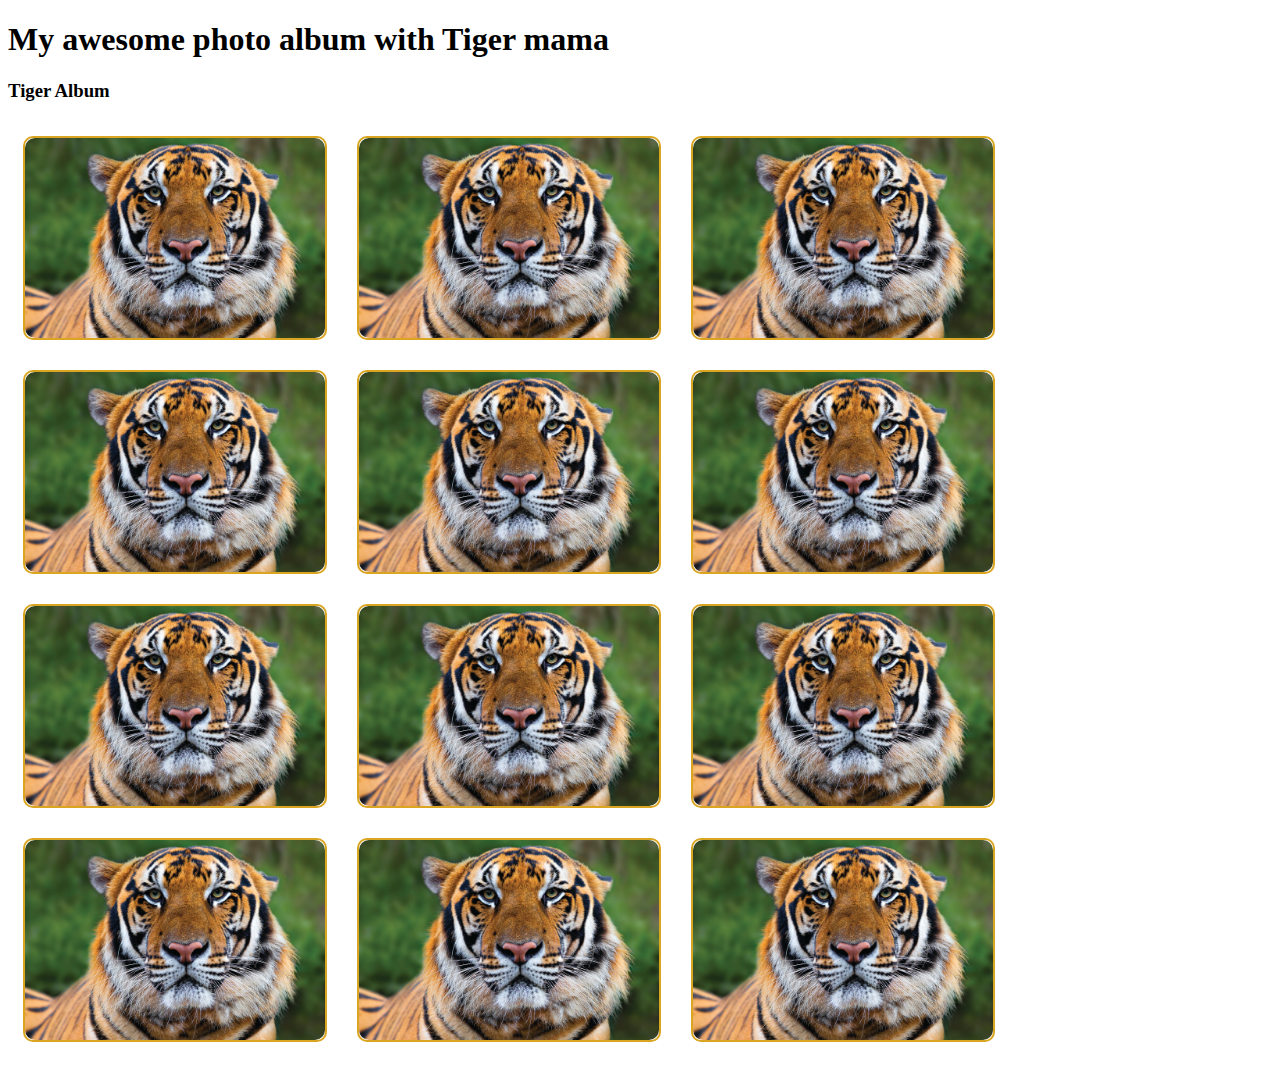
<file: 1-html-and-css/6-semantic-tag/css-revision-main/album.html>
<!DOCTYPE html>
<html lang="en">

<head>
    <meta charset="UTF-8">
    <meta http-equiv="X-UA-Compatible" content="IE=edge">
    <meta name="viewport" content="width=device-width, initial-scale=1.0">
    <title>Photo Album</title>
    <style>
        .photo-album {
            display: flex;
            flex-wrap: wrap;
        }

        .photo-frame {
            width: 300px;
            height: 200px;
            border: 2px solid goldenrod;
            border-radius: 10px;
            position: relative;
            margin: 15px;
            overflow: hidden;
        }

        .photo img {
            width: 100%;
            border-radius: 10px;
        }

        .photo-detail {
            display: none;
            position: absolute;
            width: 300px;
            top: 0;
        }

        .photo-detail h3 {
            background-color: black;
            color: white;
            text-align: center;
        }

        .photo-detail p {
            color: white;
        }

        .photo-frame:hover .photo-detail {
            display: none;
            background-color: rgba(199, 180, 134, 0.7);
        }

        .photo-frame:hover .photo {
            transform: scale(1.5) skew(-30deg);
            transition: transform 2s ease-in-out;
        }
    </style>
</head>

<body>
    <h1>My awesome photo album with Tiger mama</h1>
    <section>
        <h3>Tiger Album</h3>
        <div class="photo-album">
            <div class="photo-frame">
                <div class="photo">
                    <img src="images/tiger.jpg" alt="">
                </div>
                <div class="photo-detail">
                    <h3>Tiger Mama candid</h3>
                    <p>Lorem ipsum dolor sit amet consectetur, adipisicing elit. Pariatur asperiores quo esse impedit
                        delectus omnis neque officia, laudantium maiores consequuntur odit eaque sapiente natus nostrum
                        quas iste culpa eos ad!</p>
                </div>
            </div>
            <div class="photo-frame">
                <div class="photo">
                    <img src="images/tiger.jpg" alt="">
                </div>
                <div class="photo-detail">
                    <h3>Tiger Mama candid</h3>
                    <p>Lorem ipsum dolor sit amet consectetur, adipisicing elit. Pariatur asperiores quo esse impedit
                        delectus omnis neque officia, laudantium maiores consequuntur odit eaque sapiente natus nostrum
                        quas iste culpa eos ad!</p>
                </div>
            </div>
            <div class="photo-frame">
                <div class="photo">
                    <img src="images/tiger.jpg" alt="">
                </div>
                <div class="photo-detail">
                    <h3>Tiger Mama candid</h3>
                    <p>Lorem ipsum dolor sit amet consectetur, adipisicing elit. Pariatur asperiores quo esse impedit
                        delectus omnis neque officia, laudantium maiores consequuntur odit eaque sapiente natus nostrum
                        quas iste culpa eos ad!</p>
                </div>
            </div>
            <div class="photo-frame">
                <div class="photo">
                    <img src="images/tiger.jpg" alt="">
                </div>
                <div class="photo-detail">
                    <h3>Tiger Mama candid</h3>
                    <p>Lorem ipsum dolor sit amet consectetur, adipisicing elit. Pariatur asperiores quo esse impedit
                        delectus omnis neque officia, laudantium maiores consequuntur odit eaque sapiente natus nostrum
                        quas iste culpa eos ad!</p>
                </div>
            </div>
            <div class="photo-frame">
                <div class="photo">
                    <img src="images/tiger.jpg" alt="">
                </div>
                <div class="photo-detail">
                    <h3>Tiger Mama candid</h3>
                    <p>Lorem ipsum dolor sit amet consectetur, adipisicing elit. Pariatur asperiores quo esse impedit
                        delectus omnis neque officia, laudantium maiores consequuntur odit eaque sapiente natus nostrum
                        quas iste culpa eos ad!</p>
                </div>
            </div>
            <div class="photo-frame">
                <div class="photo">
                    <img src="images/tiger.jpg" alt="">
                </div>
                <div class="photo-detail">
                    <h3>Tiger Mama candid</h3>
                    <p>Lorem ipsum dolor sit amet consectetur, adipisicing elit. Pariatur asperiores quo esse impedit
                        delectus omnis neque officia, laudantium maiores consequuntur odit eaque sapiente natus nostrum
                        quas iste culpa eos ad!</p>
                </div>
            </div>
            <div class="photo-frame">
                <div class="photo">
                    <img src="images/tiger.jpg" alt="">
                </div>
                <div class="photo-detail">
                    <h3>Tiger Mama candid</h3>
                    <p>Lorem ipsum dolor sit amet consectetur, adipisicing elit. Pariatur asperiores quo esse impedit
                        delectus omnis neque officia, laudantium maiores consequuntur odit eaque sapiente natus nostrum
                        quas iste culpa eos ad!</p>
                </div>
            </div>
            <div class="photo-frame">
                <div class="photo">
                    <img src="images/tiger.jpg" alt="">
                </div>
                <div class="photo-detail">
                    <h3>Tiger Mama candid</h3>
                    <p>Lorem ipsum dolor sit amet consectetur, adipisicing elit. Pariatur asperiores quo esse impedit
                        delectus omnis neque officia, laudantium maiores consequuntur odit eaque sapiente natus nostrum
                        quas iste culpa eos ad!</p>
                </div>
            </div>
            <div class="photo-frame">
                <div class="photo">
                    <img src="images/tiger.jpg" alt="">
                </div>
                <div class="photo-detail">
                    <h3>Tiger Mama candid</h3>
                    <p>Lorem ipsum dolor sit amet consectetur, adipisicing elit. Pariatur asperiores quo esse impedit
                        delectus omnis neque officia, laudantium maiores consequuntur odit eaque sapiente natus nostrum
                        quas iste culpa eos ad!</p>
                </div>
            </div>
            <div class="photo-frame">
                <div class="photo">
                    <img src="images/tiger.jpg" alt="">
                </div>
                <div class="photo-detail">
                    <h3>Tiger Mama candid</h3>
                    <p>Lorem ipsum dolor sit amet consectetur, adipisicing elit. Pariatur asperiores quo esse impedit
                        delectus omnis neque officia, laudantium maiores consequuntur odit eaque sapiente natus nostrum
                        quas iste culpa eos ad!</p>
                </div>
            </div>
            <div class="photo-frame">
                <div class="photo">
                    <img src="images/tiger.jpg" alt="">
                </div>
                <div class="photo-detail">
                    <h3>Tiger Mama candid</h3>
                    <p>Lorem ipsum dolor sit amet consectetur, adipisicing elit. Pariatur asperiores quo esse impedit
                        delectus omnis neque officia, laudantium maiores consequuntur odit eaque sapiente natus nostrum
                        quas iste culpa eos ad!</p>
                </div>
            </div>
            <div class="photo-frame">
                <div class="photo">
                    <img src="images/tiger.jpg" alt="">
                </div>
                <div class="photo-detail">
                    <h3>Tiger Mama candid</h3>
                    <p>Lorem ipsum dolor sit amet consectetur, adipisicing elit. Pariatur asperiores quo esse impedit
                        delectus omnis neque officia, laudantium maiores consequuntur odit eaque sapiente natus nostrum
                        quas iste culpa eos ad!</p>
                </div>
            </div>
        </div>
    </section>
</body>

</html>
</file>
<file: 1-html-and-css/2-css-begins/style.css>
body {
  /* background-color: black;
  color: white; */
  /* margin-left: 10px; */
  /* max-width: 98%; */
}

.mango-title {
  color: rgb(4, 108, 108);
  display: flex;
}

.title {
  margin: 0 30px;
  padding: 5px 15px;
  border: 1px solid greenyellow;
  border-radius: 10px;
}

.active {
  background-color: aqua;
  color: red;
}

h1 {
  text-align: center;
}

.title:hover {
  transition: 0.5s linear;
  background-color: cyan;
  color: whitesmoke;
  cursor: pointer;
}

.container {
  display: flex;
}

.mango {
  background-color: whitesmoke;
  width: 32%;
  /* border: 1px solid greenyellow; */
  border-radius: 10px;
  padding: 10px;
  margin: 10px 10px;
  box-shadow: rgba(0, 0, 0, 0.35) 0px 5px 15px;
}

.mango-image {
  width: 100%;
  border-radius: 10px;
}

.mango-image:hover {
  transform: scale(1.1);
  transition: transform 0.5s;
  cursor: pointer;
}

.header-mango {
  color: green;
  text-align: center;
}

.mango small {
  display: block;
  text-align: center;
}

.area {
  color: rgb(4, 190, 190);
}

.description {
  color: gray;
  text-align: justify;
  /* color: white;
  text-shadow: 1px 1px 2px black, 0 0 25px blue, 0 0 5px darkblue; */
}

.owner {
  text-align: end;
}
</file>
<file: 1-html-and-css/4-portfolio/style.css>
body{
    font-family: 'Encode Sans SC', sans-serif;
    margin: 0;
}

h1{
    font-size: 40px;
}

span{
    color: orange;
}

.flexible-container{
    display: flex;
    margin-bottom: 150px;
}

p{
    text-align: justify;
}

.half-width{
    width: 50%;
    padding:0 2%;
}

.half-width img{
    width: 80%;
}

.link-button{
    text-decoration: none;
    background-image: linear-gradient(rgb(248, 164, 9), rgba(212, 16, 16, 0.801));
    padding: 10px 40px;
    color: #fff;
    font-weight: 600;
    border-radius: 10px;
}

.top-banner{
    background-image: url(images/top-banner.png);
    background-repeat: no-repeat;
}

.dream-big{
    background-image: url(images/dream-bg.png);
    background-repeat: no-repeat;
}

.exp-item{
    width: 40%;
    margin: 0 5%;
    padding: 0 20px;
    box-shadow: 10px 10px 40px gray;
    border-radius: 10px;
}

#web-dev{
    border-left: 7px solid;
    border-image: linear-gradient(blue, cyan);
    border-image-slice: 1 ;
}

#web-dev-two{
    border-left: 7px solid;
    border-image: linear-gradient(rgb(16, 243, 232), rgb(247, 39, 2));
    border-image-slice: 1 ;
}

.experience-area{
    background-image: url(images/exp-bg.png);
    background-repeat: no-repeat;
    background-position: 0 75%;
}

footer p{
    text-align: center;
}
</file>
<file: 1-html-and-css/6-semantic-tag/styles/nav.css>
nav > ul {
  display: flex;
}
nav li {
  list-style: none;
  margin-right: 10px;
  /* background-color: lightblue; */
  padding: 5px 10px;
}

nav li:hover {
  background-color: lightgray;
}

nav li a {
  text-decoration: none;
  color: black;
}

/* Nested nav menu  */
nav li .dropdown {
  display: none;
  position: absolute;
  background-color: lightyellow;
  padding-left: 5px;
}

nav li:hover > .dropdown {
  display: block;
}
</file>
